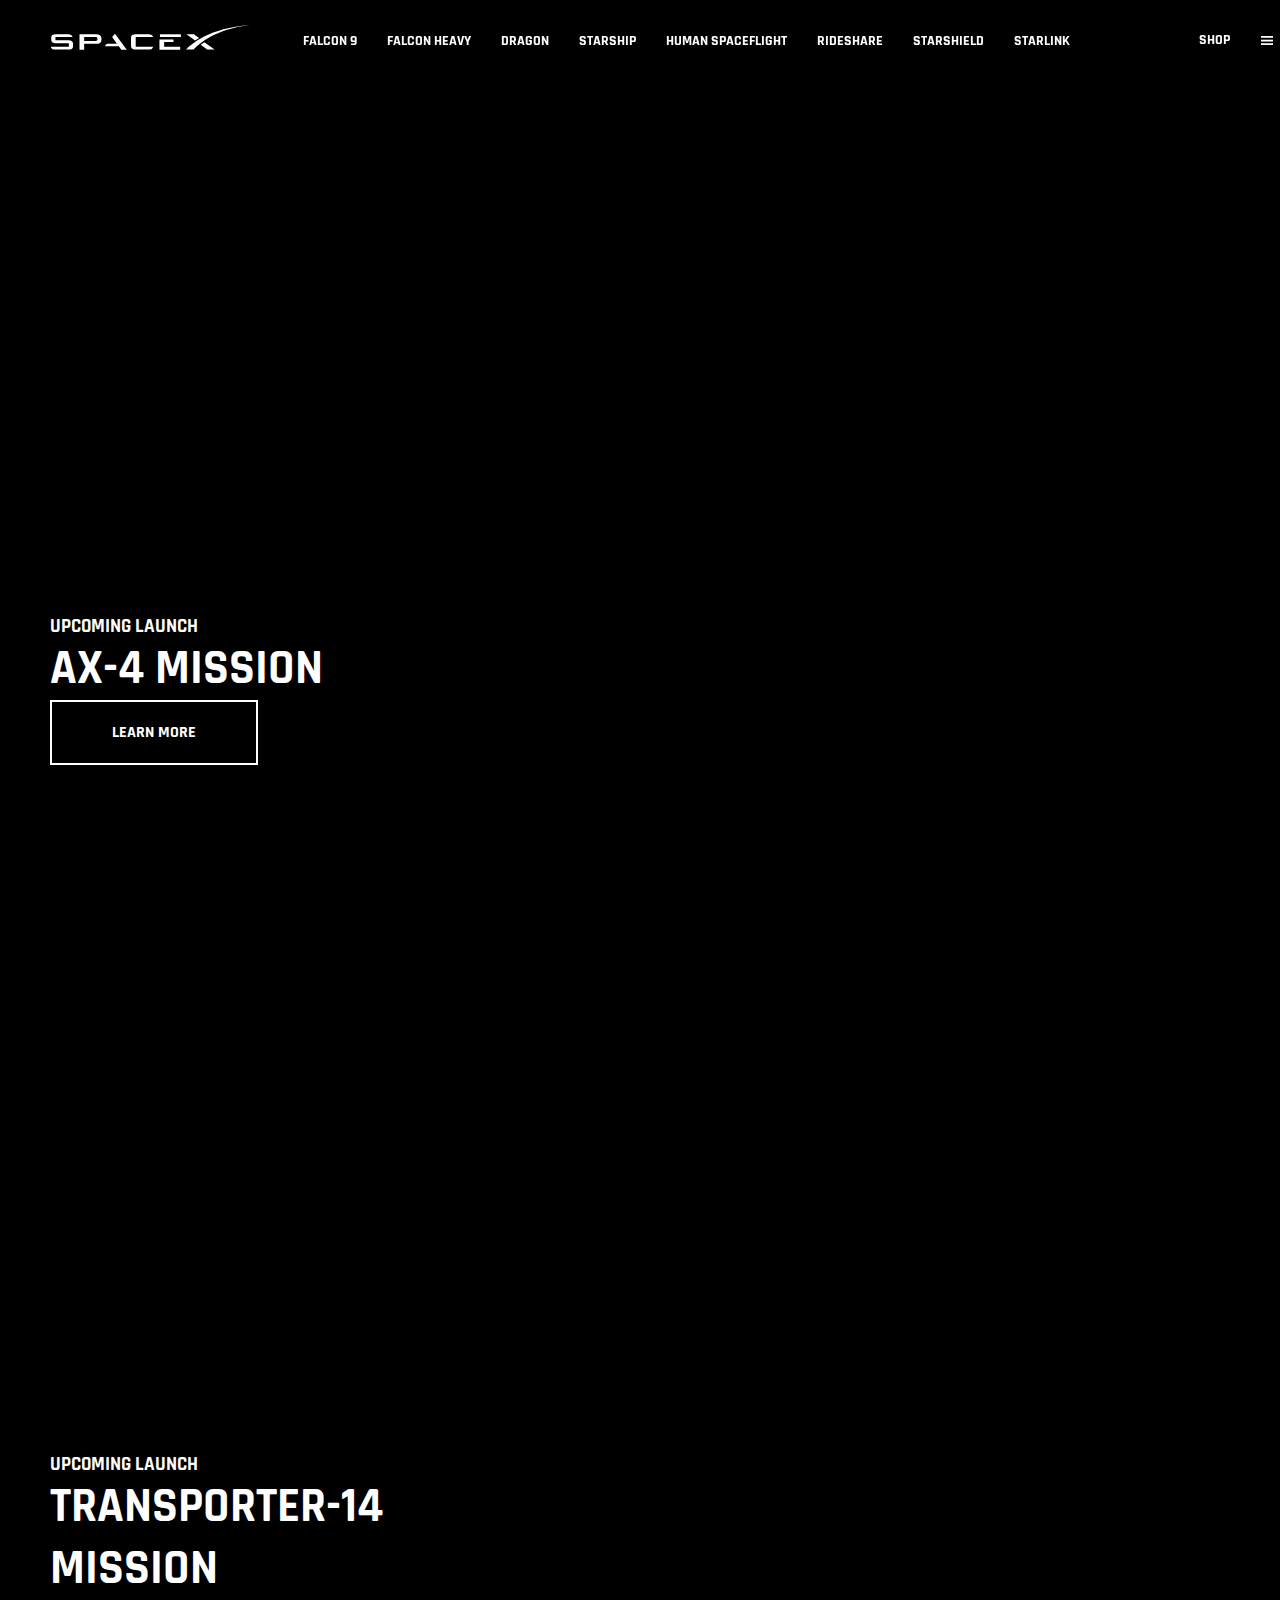
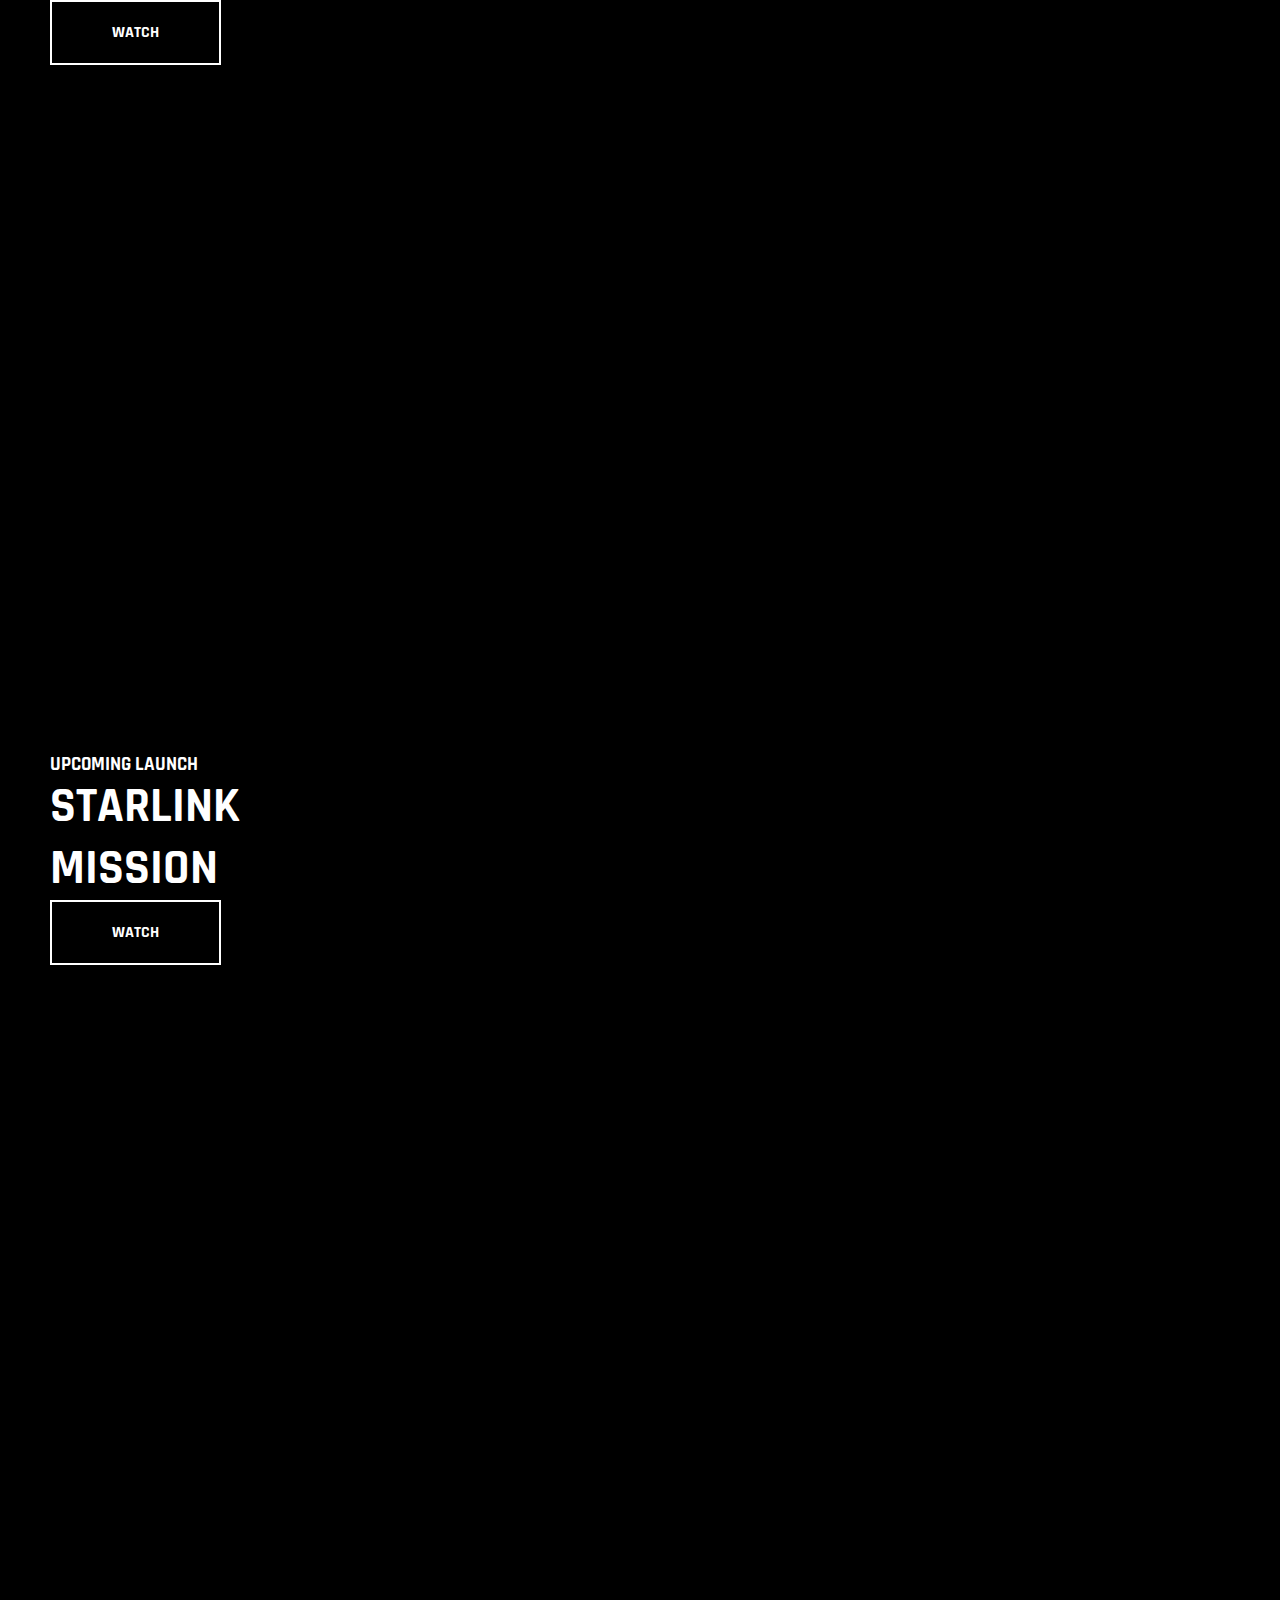
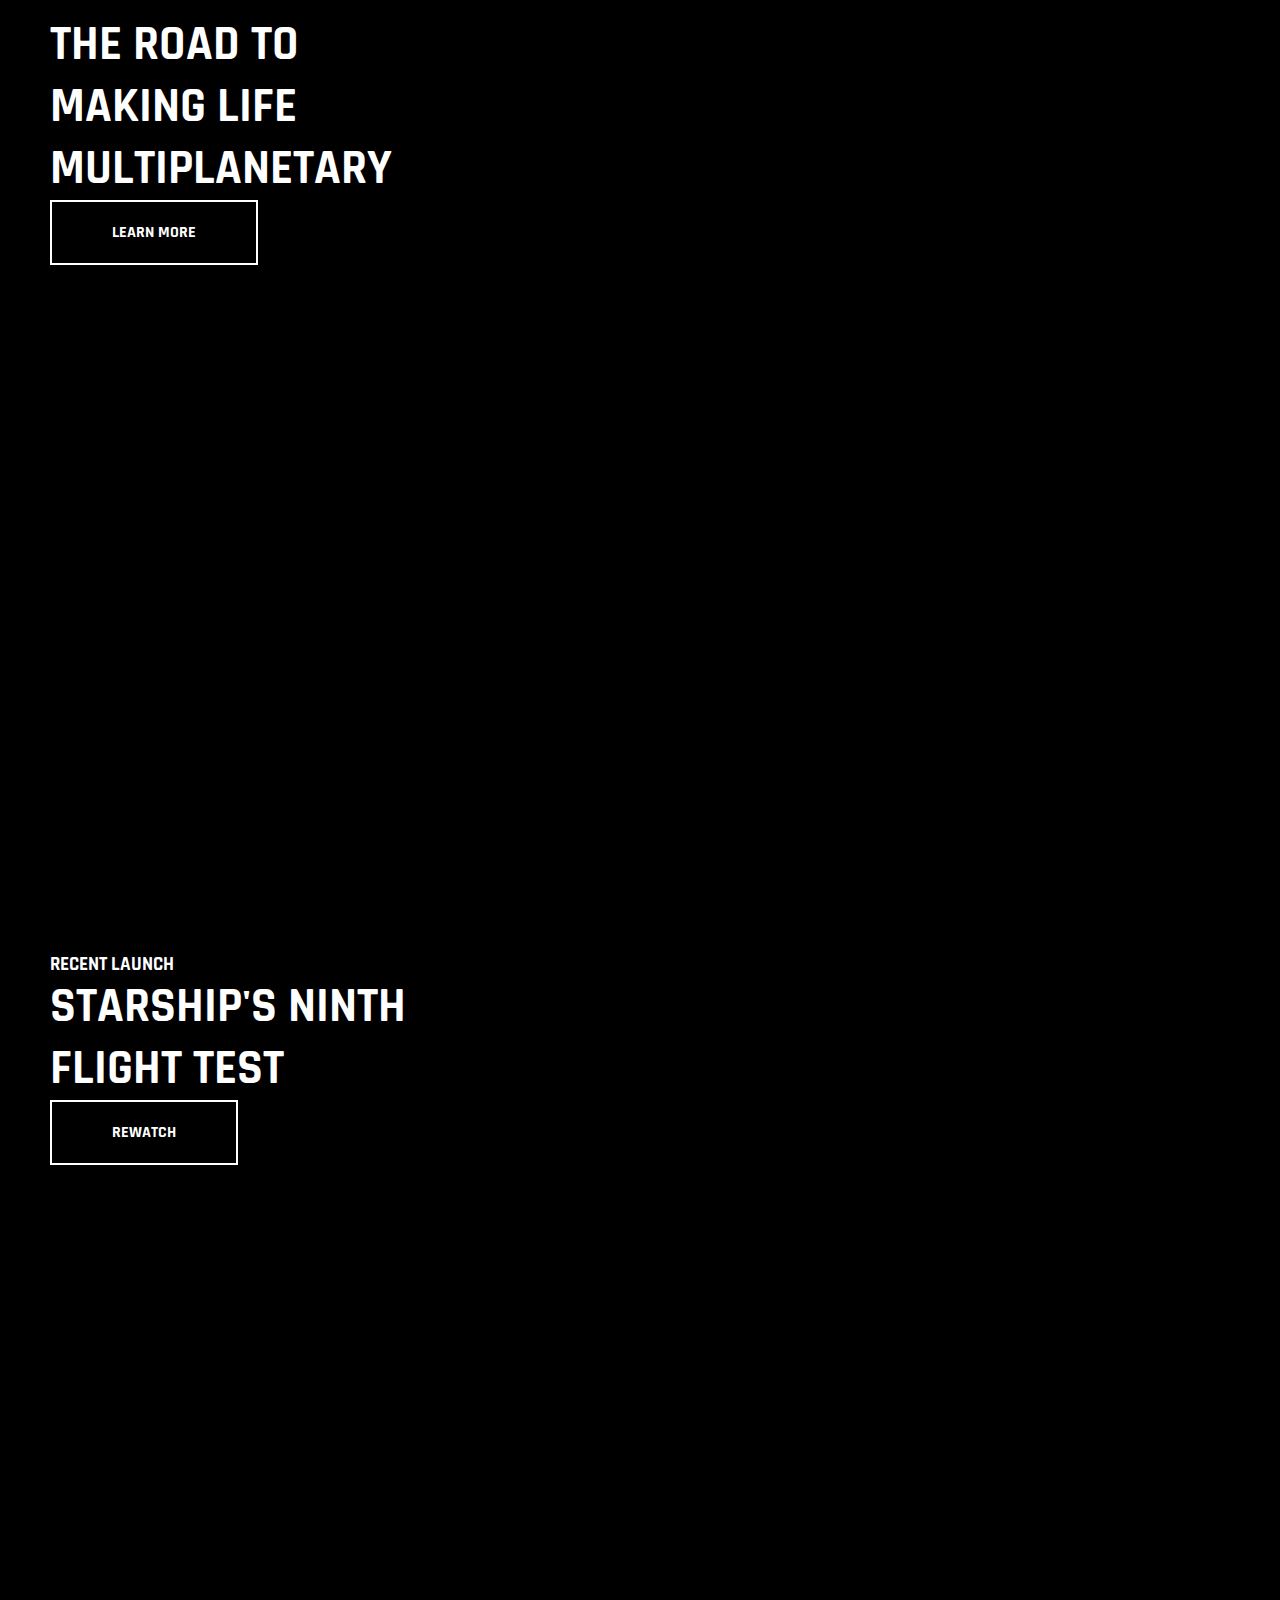
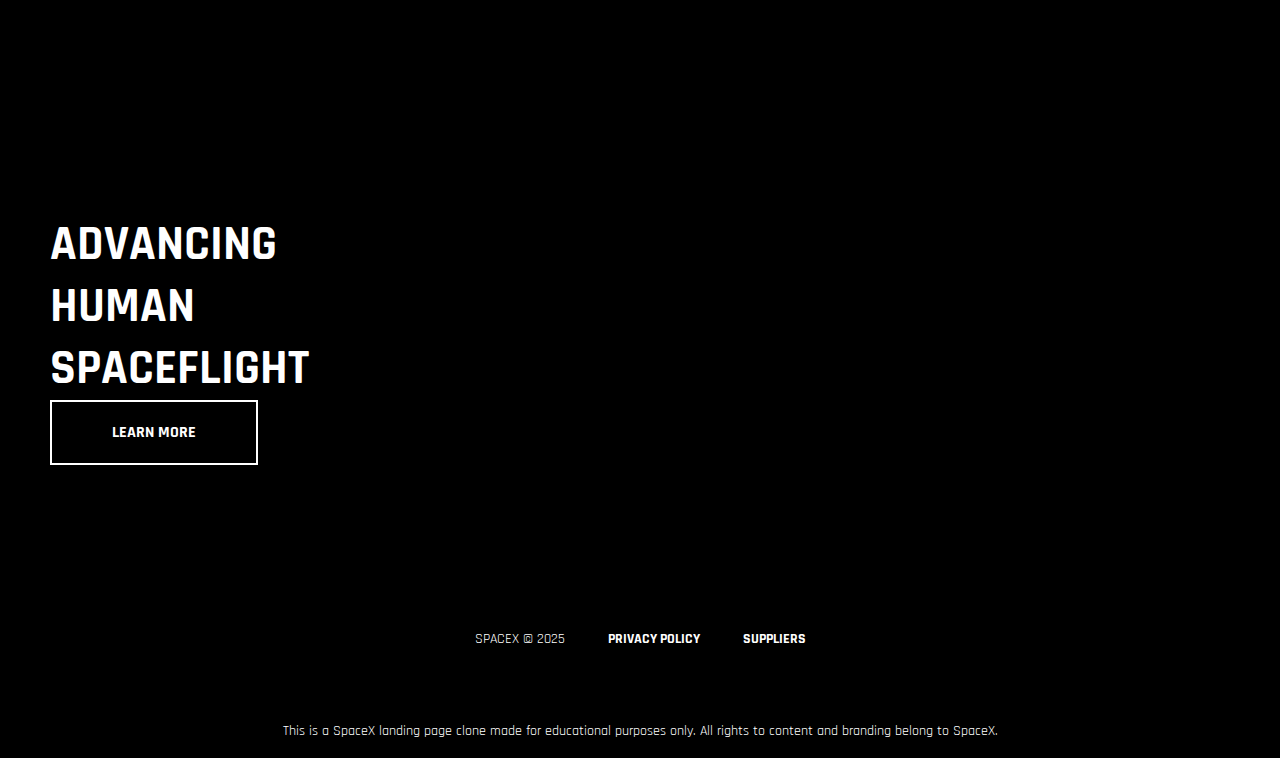
<file: index.html>
<!DOCTYPE html>
<html lang="en">
<head>
    <meta charset="UTF-8">
    <meta name="viewport" content="width=device-width, initial-scale=1.0">
    <title>SpaceX</title>
    <link rel="stylesheet" href="style.css">
    <link href="https://fonts.googleapis.com/css2?family=Rajdhani:wght@400;700&display=swap" rel="stylesheet">

</head>
<body>
    <header>
        <a href="" class="logo">
            <svg version="1.1" x="0px" y="0px" viewBox="0 0 400 50" aria-hidden="true">
        <title>SpaceX Logo</title>
        <g class="letter_s">
          <path class="fill-white" d="M37.5,30.5H10.9v-6.6h34.3c-0.9-2.8-3.8-5.4-8.9-5.4H11.4c-5.7,0-9,2.1-9,6.7v4.9c0,4,3.4,6.3,8.4,6.3h26.9v7H1.5
          c0.9,3.8,3.8,5.8,9,5.8h27.1c5.7,0,8.5-2.2,8.5-6.9v-4.9C46.1,33.1,42.8,30.8,37.5,30.5z"></path>
        </g>
        <g class="letter_p">
          <path class="fill-white" d="M91.8,18.6H59v30.7h9.3V37.5h24.2c6.7,0,10.4-2.3,10.4-7.7v-3.4C102.8,21.4,98.6,18.6,91.8,18.6z M94.8,28.4
          c0,2.2-0.4,3.4-4,3.4H68.3l0.1-8h22c4,0,4.5,1.2,4.5,3.3V28.4z"></path>
        </g>
        <g class="letter_a">
          <polygon class="fill-white" points="129.9,17.3 124.3,24.2 133.8,37.3 114,37.3 109.1,42.5 137.7,42.5 142.6,49.3 153.6,49.3 	"></polygon>
        </g>
        <g class="letter_c">
          <path class="fill-white" d="M171.4,23.9h34.8c-0.9-3.6-4.4-5.4-9.4-5.4h-26c-4.5,0-8.8,1.8-8.8,6.7v17.2c0,4.9,4.3,6.7,8.8,6.7h26.3
          c6,0,8.1-1.7,9.1-5.8h-34.8V23.9z"></path>
        </g>
        <g class="letter_e">
          <polygon class="fill-white" points="228.3,43.5 228.3,34.1 247,34.1 247,28.9 218.9,28.9 218.9,49.3 260.4,49.3 260.4,43.5 	"></polygon>
          <rect class="fill-white" x="219.9" y="18.6" width="41.9" height="5.4"></rect>
        </g>
        <g class="letter_x">
          <path class="fill-white" d="M287.6,18.6H273l17.2,12.6c2.5-1.7,5.4-3.5,8-5L287.6,18.6z"></path>
          <path class="fill-white" d="M308.8,34.3c-2.5,1.7-5,3.6-7.4,5.4l13,9.5h14.7L308.8,34.3z"></path>
        </g>
        <g class="letter_swoosh">
          <path class="fill-white" d="M399,0.7c-80,4.6-117,38.8-125.3,46.9l-1.7,1.6h14.8C326.8,9.1,384.3,2,399,0.7L399,0.7z"></path>
        </g>
      </svg>
        </a>
        <nav class="centre-header">
        <a href="">FALCON 9</a>
        <a href="">FALCON HEAVY</a>
        <a href="">DRAGON</a>
        <a href="">STARSHIP</a>
        <a href="">HUMAN SPACEFLIGHT</a>
        <a href="">RIDESHARE</a>
        <a href="">STARSHIELD</a>
        <a href="">STARLINK</a>
        </nav>
        <nav class="right-header">
            <a href="">SHOP</a>
            <button class="hamburger">|||</button>
        </nav>
    </header>
    <section style="background-image: url('https://sxcontent9668.azureedge.us/cms-assets/assets/Axiom_4_vertical_sunset_060725_DSC_5498_bbe27a54bd.jpg');"><div class="content">
            <h3>UPCOMING LAUNCH</h3>
            <h2>AX-4 MISSION</h2>
            <a href="">LEARN MORE</a>
            </div>
    </section>
    <section style="background-image: url('https://sxcontent9668.azureedge.us/cms-assets/assets/Vandy_desktop1_686164ccc7.jpg');"><div class="content">
            <h3>UPCOMING LAUNCH</h3>
            <h2>TRANSPORTER-14 MISSION</h2>
            <a href="">WATCH</a>
            </div></section>
    <section style="background-image: url('https://sxcontent9668.azureedge.us/cms-assets/assets/Homepage_Starlink_SLC_40_Desktop_5b1e6b5dd0.jpg');"><div class="content">
            <h3>UPCOMING LAUNCH</h3>
            <h2>STARLINK MISSION</h2>
            <a href="">WATCH</a>
            </div></section>
    <section style="background-image: url('https://sxcontent9668.azureedge.us/cms-assets/assets/home_mars2026_d_59b1a6ea7a.jpg');"><div class="content">
            
            <h2>THE ROAD TO MAKING LIFE MULTIPLANETARY</h2>
            <a href="">LEARN MORE</a>
            </div></section>
    <section style="background-image: url('https://sxcontent9668.azureedge.us/cms-assets/assets/Flight_9_Website_Desktop_4_f1db4d08ec.jpg');"><div class="content">
            <h3>RECENT LAUNCH</h3>
            <h2>STARSHIP'S NINTH FLIGHT TEST</h2>
            <a href="">REWATCH</a>
            </div></section>
    <section style="background-image: url('https://sxcontent9668.azureedge.us/cms-assets/assets/Eva_Suit_Desktop_alternate_1cf9bae18e.jpg');"><div class="content">
            
            <h2>ADVANCING HUMAN SPACEFLIGHT</h2>
            <a href="">LEARN MORE</a>
            </div></section>
            <footer>
                <nav>
                    <span>SPACEX &copy; 2025</span>
                    <a href="">PRIVACY POLICY</a>
                    <a href="">SUPPLIERS</a>
                </nav>
            </footer>
            <footer style="height: 20px; font-weight: lighter; text-align: center;">
                  <p>This is a SpaceX landing page clone made for educational purposes only. All rights to content and branding belong to SpaceX.</p>
            </footer>
</body>
</html>
</file>
<file: style.css>
html,body{
    margin: 0;
    padding: 0;
}
body{
    background-color: black;
    color: white;
    font-family: 'Rajdhani', sans-serif;
    font-weight: bold;
}
a{
    color: white;
}
svg{
    fill: white;
}
header{
    display: flex;
    align-items: center;
    
    padding: 20px 50px;
    max-width: 1400px;
    margin: 0 auto;
    height: 40px;
    position: fixed;
    top: 0;
    z-index: 1;
}
header a.logo{
    margin-right: 40px;
}
header svg{
    width: 200px;
}
.right-header{
    position: fixed;
    right: 0;
    top: 20px;
    height: 40px;
    display: flex;
    align-items: center;

}
.centre-header a{
    text-decoration: none;
    font-size: 14px;
    padding: 0 13px;
}
.hamburger{
    position: absolute;
    right: 0;
    /* top: 10px; */
    color: #fff;
    background-color: transparent;
    border: 0;
    font-weight: bold;
    transform: rotate(90deg);
}
.right-header a{
    text-decoration: none;
    font-size: 14px;
    padding: 0 50px;
    /* padding-right: 40px; */
}
section{
    min-height: 100vh;
    background-repeat: no-repeat;
    background-size: cover;
    background-position: center center;
    position: relative;
}
section div.content{
    position: absolute;
    bottom: 15vh;
    left: 50px;
    max-width: 360px;
    margin: 0;

}
section div.content h2{
    font-size: 48px;
    margin: 0;
}
section div.content h3{
    /* font-size: 48px; */
    margin: 0;
}
section div.content a{
    border: 2px solid #fff;
    display: inline-block;
    padding: 20px 60px;
    text-decoration: none;
}
footer{
    padding: 30px;
    font-size: 14px;
}
footer span{
    font-weight: lighter;
}
footer nav{
    text-align: center;
}
footer nav a,span{
    padding: 0 20px;
    text-decoration: none;
    transition: color 0.2s linear;
}
footer nav a:hover{
    color: gray;
}
</file>
